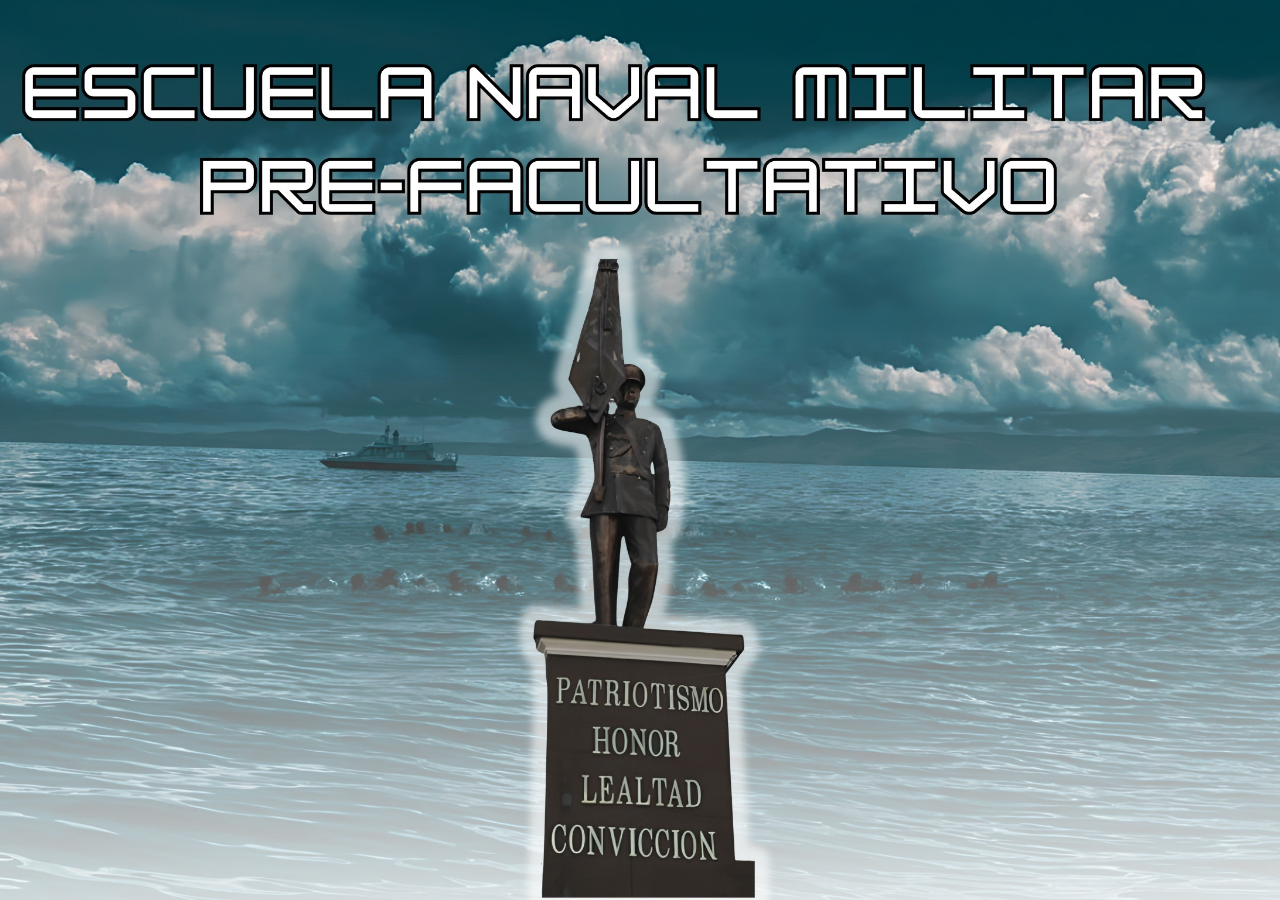
<file: index.html>
<!-- index.html -->
<!DOCTYPE html>
<html lang="es">
<head>
<meta charset="UTF-8">
<title>Página Inicial</title>
<style>
  html, body {
    margin: 0;
    height: 100%;
    overflow: hidden;
  }
  body {
    background: url("IMG/ESCULA\ NAVAL\ MILITAR\ PRE-FACULTATIVO.jpg") no-repeat center center fixed;
    background-size: cover;
    cursor: pointer;
  }
</style>
</head>
<body onclick=window.location.href="registro.html";>
</body>
</html>
</file>
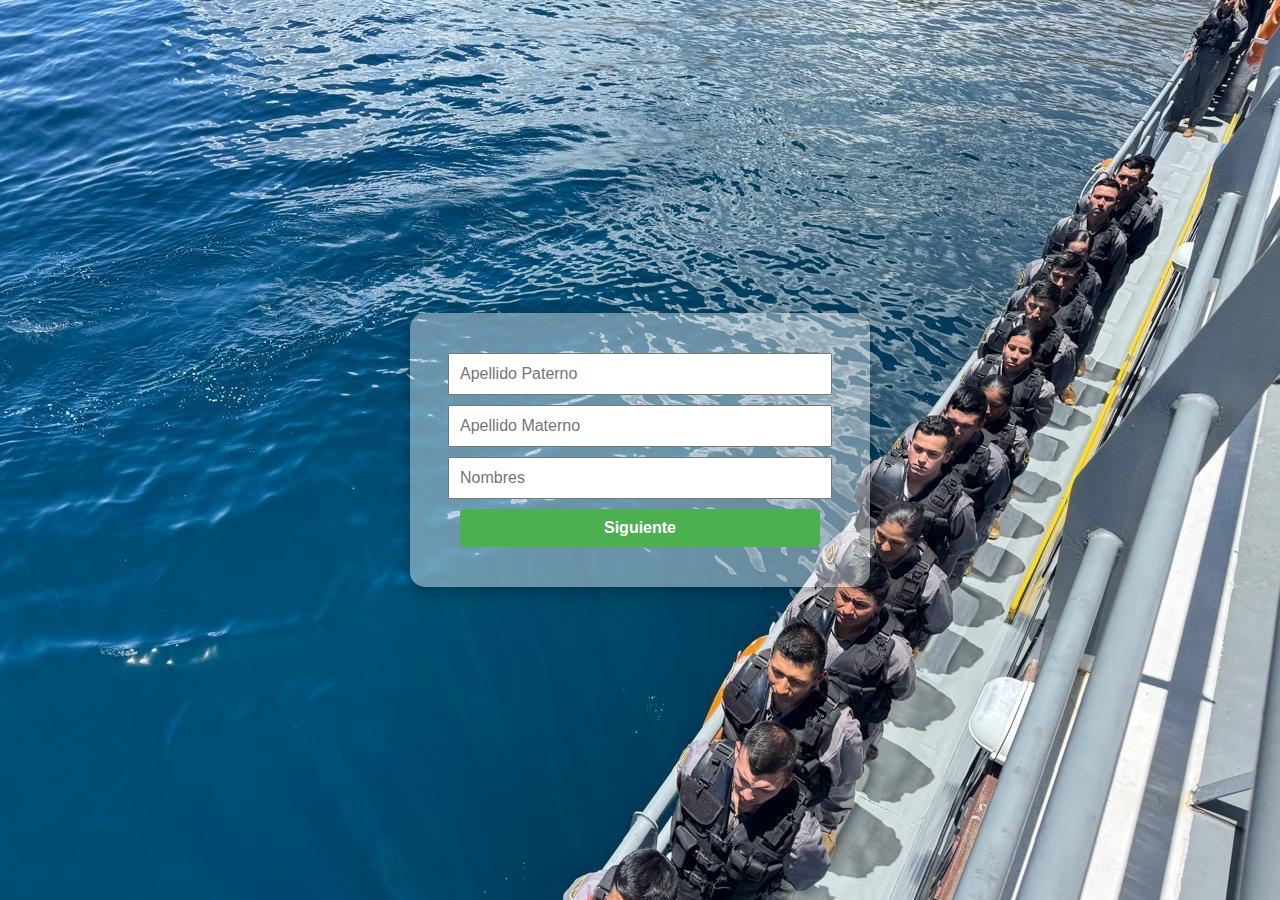
<file: INDEX.HTML>
<!-- registro.html -->
<!DOCTYPE html>
<html lang="es">
<head>
<meta charset="UTF-8">
<title>Registro Pre-Facultativo</title>
<style>
  body {
    font-family: Arial, sans-serif;
    margin: 0;
    padding: 0;
    background: url('IMG/1M.jpeg');
    background-size: cover;
    transition: background 0.5s ease;
    display: flex;
    justify-content: center;
    align-items: center;
    min-height: 100vh;
  }

  .container {
    width: 100%;
    display: flex;
    justify-content: center;
    align-items: center;
    padding: 20px;
  }

  .form-step {
    background: rgba(255, 255, 255, 0.41);
    padding: 30px;
    border-radius: 15px;
    box-shadow: 0 4px 15px rgba(0,0,0,0.3);
    display: none;
    width: 400px;
    text-align: center;
  }

  .form-step.active {
    display: block;
  }

  input, select, button {
    width: 90%;
    padding: 10px;
    margin: 10px auto;
    font-size: 16px;
    display: block;
  }

  button {
    background: #4CAF50;
    border: none;
    color: white;
    cursor: pointer;
    border-radius: 5px;
    font-weight: bold;
  }

  button:hover {
    background: #45a049;
  }

  label {
    font-weight: bold;
  }

  #matriculaDisplay, #mensajeCarga {
    margin-top: 15px;
    font-weight: bold;
  }

  #mensajeCarga a {
    color: blue;
    text-decoration: underline;
  }
</style>
</head>
<body>
<div class="container">
  <form id="formulario">

    <!-- Paso 1 -->
    <div class="form-step active">
      <input type="text" id="apellidoPaterno" placeholder="Apellido Paterno" required>
      <input type="text" id="apellidoMaterno" placeholder="Apellido Materno" required>
      <input type="text" id="nombres" placeholder="Nombres" required>
      <button type="button" onclick="nextStep(1)">Siguiente</button>
    </div>

    <!-- Paso 2 -->
    <div class="form-step">
      <input type="text" id="ci" placeholder="C.I." required>
      <label for="fechaNacimiento">Fecha de Nacimiento:</label>
      <input type="date" id="fechaNacimiento" required>
      <input type="number" id="edad" placeholder="Edad" required>
      <button type="button" onclick="nextStep(2)">Siguiente</button>
    </div>

    <!-- Paso 3 -->
    <div class="form-step">
      <label>Lugar de Nacimiento:</label>
      <select id="lugarNacimiento" multiple required>
        <option value="La Paz">La Paz</option>
        <option value="Cochabamba">Cochabamba</option>
        <option value="Santa Cruz">Santa Cruz</option>
        <option value="Oruro">Oruro</option>
        <option value="Potosí">Potosí</option>
        <option value="Tarija">Tarija</option>
        <option value="Chuquisaca">Chuquisaca</option>
        <option value="Beni">Beni</option>
        <option value="Pando">Pando</option>
      </select>

      <label>Lugar de Residencia:</label>
      <select id="lugarResidencia" multiple required>
        <option value="La Paz">La Paz</option>
        <option value="Cochabamba">Cochabamba</option>
        <option value="Santa Cruz">Santa Cruz</option>
        <option value="Oruro">Oruro</option>
        <option value="Potosí">Potosí</option>
        <option value="Tarija">Tarija</option>
        <option value="Chuquisaca">Chuquisaca</option>
        <option value="Beni">Beni</option>
        <option value="Pando">Pando</option>
      </select>

      <button type="button" onclick="nextStep(3)">Siguiente</button>
    </div>

    <!-- Paso 4 -->
    <div class="form-step">
      <input type="text" id="celular" placeholder="Número de Celular" required>
      <label for="boucher">Subir Boucher (PDF):</label>
      <input type="file" id="boucher" accept="application/pdf" required>
      <button type="button" id="btnGenerar" onclick="generarMatricula()">Generar Matrícula</button>

      <div id="matriculaDisplay"></div>
      <button type="button" id="btnSubir" onclick="subirDatos()">Subir Datos</button>
      <div id="mensajeCarga"></div>
    </div>

  </form>
</div>

<input type="hidden" id="matricula">

<script>
const fondos = ["IMG/1M.jpeg","IMG/2M.jpeg","IMG/3M.jpeg","IMG/4M.jpeg"];
let fondoIndex = 0;

function nextStep(current){
  const steps = document.querySelectorAll('.form-step');
  const currentStep = steps[current-1];

  // Validación
  const inputs = currentStep.querySelectorAll('input, select');
  let allFilled = true;
  inputs.forEach(input=>{
    if(input.type==="file" && input.files.length===0) allFilled=false;
    else if(input.value===""||input.value===null) allFilled=false;
    if(input.multiple && input.selectedOptions.length===0) allFilled=false;
  });

  if(!allFilled){
    alert('⚠️ Completa todos los campos antes de continuar.');
    return;
  }

  // Avanzar paso
  currentStep.classList.remove('active');
  steps[current].classList.add('active');

  // Cambiar fondo
  fondoIndex = (fondoIndex +1) % fondos.length;
  document.body.style.backgroundImage = `url('${fondos[fondoIndex]}')`;
  document.body.style.backgroundSize = "cover";
  document.body.style.backgroundPosition = "center";
  document.body.style.backgroundRepeat = "no-repeat";
}

function generarMatricula(){
  const apellido = document.getElementById('apellidoPaterno').value.trim();
  const ci = document.getElementById('ci').value.trim();
  if(apellido && ci.length>=4){
    const matricula = apellido.charAt(0).toUpperCase() + '-' + ci.slice(-4);
    document.getElementById('matriculaDisplay').innerText = 'Matrícula: ' + matricula;
    document.getElementById('matricula').value = matricula;
  } else {
    alert('Completa Apellido Paterno y C.I. correctamente.');
  }
}

function subirDatos(){
  const SCRIPT_URL = "https://script.google.com/macros/s/AKfycbxaZHrDc3cHlhpXw81mBfTBiN-4W6TV1rUn4WgvP8gfQ5CivDBxo1rQWcJTyJjvTcPI6Q/exec"; // Reemplaza con tu URL de Apps Script

  const btnSubir = document.getElementById('btnSubir');
  btnSubir.style.display = 'none';
  document.getElementById('mensajeCarga').innerText = '⏳ Cargando datos...';

  const fechaActual = new Date().toISOString().slice(0,10);
  const formData = new FormData();
  formData.append('apellidoPaterno', document.getElementById('apellidoPaterno').value);
  formData.append('apellidoMaterno', document.getElementById('apellidoMaterno').value);
  formData.append('nombres', document.getElementById('nombres').value);
  formData.append('ci', document.getElementById('ci').value);
  formData.append('fechaNacimiento', document.getElementById('fechaNacimiento').value);
  formData.append('edad', document.getElementById('edad').value);
  formData.append('lugarNacimiento', Array.from(document.getElementById('lugarNacimiento').selectedOptions).map(o=>o.value).join(', '));
  formData.append('lugarResidencia', Array.from(document.getElementById('lugarResidencia').selectedOptions).map(o=>o.value).join(', '));
  formData.append('celular', document.getElementById('celular').value);
  formData.append('matricula', document.getElementById('matricula').value);
  formData.append('boucher', document.getElementById('boucher').files[0]);
  formData.append('fechaInscripcion', fechaActual);

  fetch(SCRIPT_URL,{
    method: 'POST',
    body: formData
  })
  .then(response=>response.json())
  .then(data=>{
    if(data.status==="OK"){
      document.getElementById('mensajeCarga').innerHTML = 
        '✅ Datos enviados correctamente<br>📂 <a href="'+data.link+'" target="_blank">Ver Boucher</a>';
    } else {
      document.getElementById('mensajeCarga').innerText = '❌ Error: '+data.message;
      btnSubir.style.display='block';
    }
  })
  .catch(err=>{
    document.getElementById('mensajeCarga').innerText = '❌ Error al enviar los datos';
    btnSubir.style.display='block';
    console.error(err);
  });
}
</script>
</body>
</html>
</file>
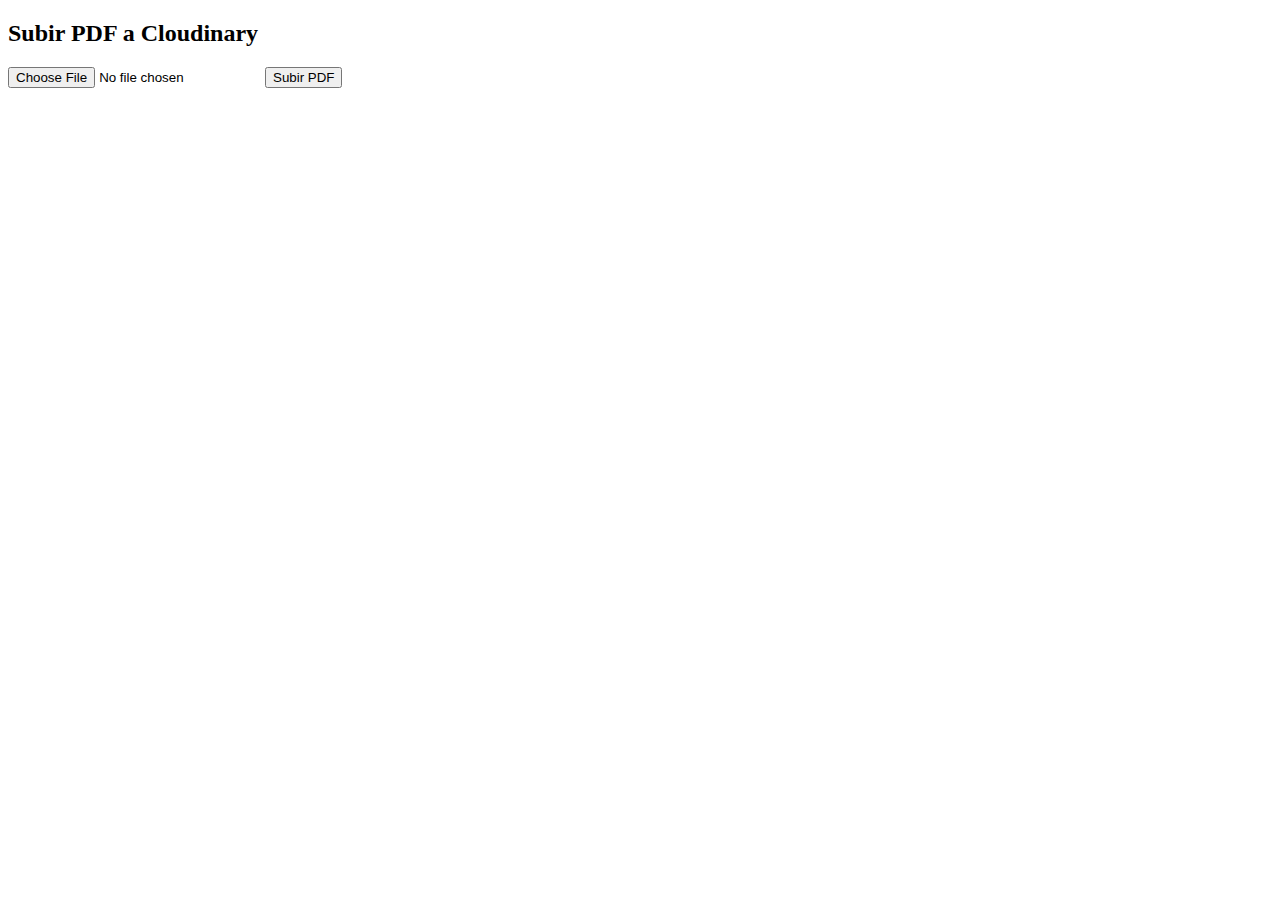
<file: PRUEVA.HTML>
<!DOCTYPE html>
<html lang="es">
<head>
  <meta charset="UTF-8">
  <meta name="viewport" content="width=device-width, initial-scale=1.0">
  <title>Subir PDF a Cloudinary</title>
</head>
<body>
  <h2>Subir PDF a Cloudinary</h2>

  <input type="file" id="fileInput" accept="application/pdf">
  <button onclick="uploadPDF()">Subir PDF</button>

  <p id="status"></p>
  <a id="pdfLink" target="_blank"></a>

  <script>
    async function uploadPDF() {
      const fileInput = document.getElementById('fileInput');
      const status = document.getElementById('status');
      const pdfLink = document.getElementById('pdfLink');

      if (!fileInput.files.length) {
        alert("Por favor selecciona un archivo PDF");
        return;
      }

      const file = fileInput.files[0];
      const formData = new FormData();

      const cloudName = "dwmbolvcs";  
      const uploadPreset = "unsigned_pdfs"; // 👈 asegúrate que coincide EXACTO con el creado

      formData.append("file", file);
      formData.append("upload_preset", uploadPreset);

      status.textContent = "Subiendo PDF...";

      try {
        const response = await fetch(
          `https://api.cloudinary.com/v1_1/${cloudName}/raw/upload`, // 👈 IMPORTANTE: usar raw
          {
            method: "POST",
            body: formData
          }
        );

        const data = await response.json();

        if (data.secure_url) {
          status.textContent = "✅ PDF subido con éxito";
          pdfLink.href = data.secure_url;
          pdfLink.textContent = "Abrir PDF en la nube";
        } else {
          status.textContent = "❌ Error al subir el PDF";
          console.error(data);
        }
      } catch (error) {
        status.textContent = "❌ Error en la conexión";
        console.error(error);
      }
    }
  </script>
</body>
</html>
</file>
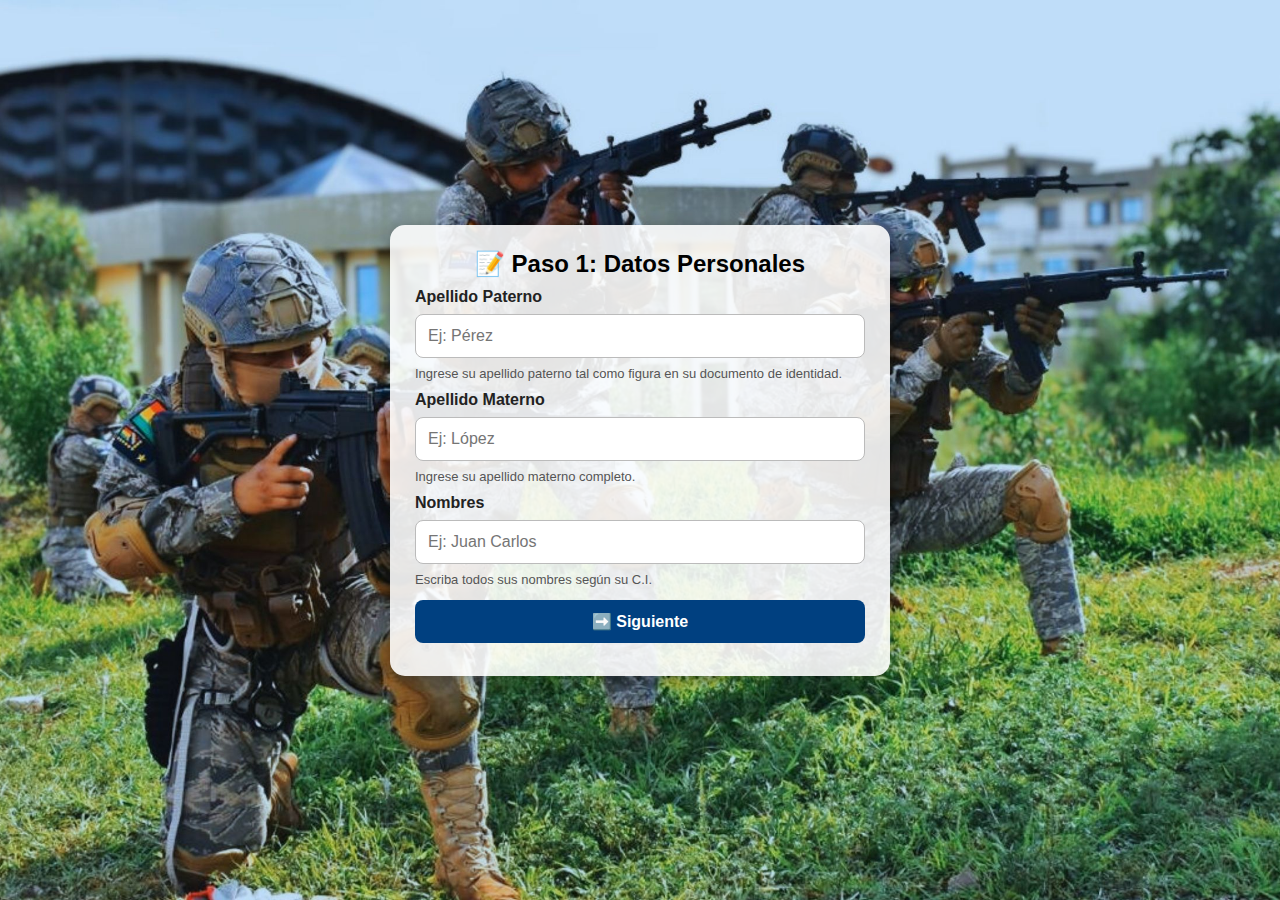
<file: registr.html>
<!-- registro.html -->
<!DOCTYPE html>
<html lang="es">
<head>
<meta charset="UTF-8">
<meta name="viewport" content="width=device-width, initial-scale=1.0">
<title>Registro Pre-Facultativo Naval</title>
<style>
  * { box-sizing: border-box; margin: 0; padding: 0; }
  body {
    font-family: 'Segoe UI', sans-serif;
    min-height: 100vh;
    display: flex;
    justify-content: center;
    align-items: center;
    background: url('IMG/1M.jpg') center/cover no-repeat;
    transition: background 0.5s ease;
    padding: 20px;
  }
  .container { width: 100%; max-width: 500px; }
  .form-step {
    background: rgba(255, 255, 255, 0.885);
    padding: 25px;
    border-radius: 15px;
    box-shadow: 0 4px 20px rgba(0,0,0,0.4);
    display: none;
    text-align: center;
    width: 100%;
    animation: fadeIn 0.5s ease-in-out;
  }
  .form-step.active { display: block; }
  @keyframes fadeIn { from {opacity: 0;} to {opacity: 1;} }
  input, select, button {
    width: 100%;
    padding: 12px;
    margin: 8px 0;
    font-size: 16px;
    border: 1px solid #bbb;
    border-radius: 8px;
  }
  input:focus, select:focus {
    outline: none;
    border-color: #004080;
    box-shadow: 0 0 5px rgba(0,64,128,0.5);
  }
  select[multiple] { height: 120px; }
  button {
    background: #004080;
    border: none;
    color: white;
    cursor: pointer;
    border-radius: 8px;
    font-weight: bold;
    transition: background 0.3s;
  }
  button:hover { background: #003366; }
  label {
    font-weight: bold;
    display: block;
    margin-top: 10px;
    text-align: left;
    color: #222;
  }
  small {
    display: block;
    text-align: left;
    color: #555;
    margin-bottom: 5px;
    font-size: 13px;
  }
  #matriculaDisplay {
    margin-top: 20px;
    font-weight: bold;
    font-size: 22px;
    color: #b22222;
    background: rgba(255,255,255,0.8);
    padding: 12px;
    border-radius: 10px;
  }
  #mensajeCarga {
    margin-top: 20px;
    font-size: 15px;
    display: none;
    background: rgba(255,255,255,0.8);
    padding: 12px;
    border-radius: 10px;
    text-align: center;
  }
  #mensajeCarga a { color: #004080; text-decoration: underline; font-weight: bold; }
  #errorMatricula {
    margin-top: 15px;
    display: none;
    background: rgba(255, 100, 100, 0.2);
    color: #b22222;
    padding: 10px;
    border-radius: 8px;
    font-weight: bold;
    text-align: center;
  }
  @media(max-width: 500px){
    .form-step { padding: 20px; }
    input, select, button { font-size: 14px; padding: 10px; }
    #matriculaDisplay { font-size: 20px; padding: 10px; }
  }
</style>
</head>
<body>
<div class="container">
  <form id="formulario">

    <!-- Paso 1 -->
    <div class="form-step active">
      <h2>📝 Paso 1: Datos Personales</h2>
      <label for="apellidoPaterno">Apellido Paterno</label>
      <input type="text" id="apellidoPaterno" placeholder="Ej: Pérez" required>
      <small>Ingrese su apellido paterno tal como figura en su documento de identidad.</small>

      <label for="apellidoMaterno">Apellido Materno</label>
      <input type="text" id="apellidoMaterno" placeholder="Ej: López" required>
      <small>Ingrese su apellido materno completo.</small>

      <label for="nombres">Nombres</label>
      <input type="text" id="nombres" placeholder="Ej: Juan Carlos" required>
      <small>Escriba todos sus nombres según su C.I.</small>

      <button type="button" onclick="nextStep(1)">➡️ Siguiente</button>
    </div>

    <!-- Paso 2 -->
    <div class="form-step">
      <h2>📄 Paso 2: Documento</h2>
      <label for="ci">Cédula de Identidad</label>
      <input type="text" id="ci" placeholder="Ej: 1234567" required>
      <small>Digite su número de carnet de identidad sin guiones ni espacios.</small>

      <label for="fechaNacimiento">Fecha de Nacimiento</label>
      <input type="date" id="fechaNacimiento" required>
      <small>Seleccione su fecha exacta de nacimiento.</small>

      <label for="edad">Edad</label>
      <input type="number" id="edad" placeholder="Ej: 18" required>
      <small>Ingrese su edad en números enteros.</small>

      <button type="button" onclick="nextStep(2)">➡️ Siguiente</button>
    </div>

    <!-- Paso 3 -->
    <div class="form-step">
      <h2>📍 Paso 3: Lugar de Origen y Residencia</h2>

      <label for="lugarNacimiento">Lugar de Nacimiento</label>
      <select id="lugarNacimiento" required>
        <option value="">Seleccione...</option>
        <option>La Paz</option><option>Cochabamba</option><option>Santa Cruz</option>
        <option>Oruro</option><option>Potosí</option><option>Tarija</option>
        <option>Chuquisaca</option><option>Beni</option><option>Pando</option>
      </select>
      <small>Elija el departamento donde nació.</small>

      <label for="lugarResidencia">Lugar de Residencia</label>
      <select id="lugarResidencia" required>
        <option value="">Seleccione...</option>
        <option>La Paz</option><option>Cochabamba</option><option>Santa Cruz</option>
        <option>Oruro</option><option>Potosí</option><option>Tarija</option>
        <option>Chuquisaca</option><option>Beni</option><option>Pando</option>
      </select>
      <small>Seleccione el departamento donde vive actualmente.</small>

      <button type="button" onclick="nextStep(3)">➡️ Siguiente</button>
    </div>

    <!-- Paso 4 -->
    <div class="form-step">
      <h2>📞 Paso 4: Contacto y Matrícula</h2>
      <label for="celular">Número de Celular</label>
      <input type="text" id="celular" placeholder="Ej: 78945612" required>
      <small>Ingrese un número válido para recibir notificaciones.</small>

      <button type="button" id="btnGenerar" onclick="generarMatricula()">🎖️ Generar Matrícula</button>
      <div id="matriculaDisplay"></div>

      <!-- Enlace a Google Forms -->
      <div id="mensajeCarga">
        <p>Después de generar tu matrícula, debes subir un solo archivo PDF que contenga tu <b>Boucher de pago</b> y tu <b>Cédula de Identidad</b>.</p>
        <a href="https://forms.gle/oNsa8L1ZFPCcQNxH7" target="_blank">📄 Subir Documentos</a>
        <p>
          Una vez que hayas subido el PDF en el enlace proporcionado, regresa a esta página y completa la carga de tus datos. 
          <b>Nota:</b> Si al volver tus datos no aparecen, ingrésalos nuevamente y súbelos.  
          <b>Importante:</b> Posterior a la verificación de la inscripción y los documentos adjuntos, se te agregará a un grupo de WhatsApp dentro de 24 horas.
        </p>
      </div>

      <div id="errorMatricula"></div>

      <button type="button" id="btnSubir" onclick="subirDatos()">📤 Enviar Datos</button>
    </div>
  </form>
</div>

<input type="hidden" id="matricula">

<script>
const fondos = ["IMG/1M.jpg","IMG/2M.jpg","IMG/3M.jpg","IMG/4M.jpg"];
let fondoIndex = 0;

function nextStep(current){
  const steps = document.querySelectorAll('.form-step');
  const currentStep = steps[current-1];

  const inputs = currentStep.querySelectorAll('input, select');
  let allFilled = true;
  inputs.forEach(input=>{
    if(input.value===""||input.value===null) allFilled=false;
  });

  if(!allFilled){
    alert('⚠️ Completa todos los campos antes de continuar.');
    return;
  }

  currentStep.classList.remove('active');
  steps[current].classList.add('active');

  fondoIndex = (fondoIndex +1) % fondos.length;
  document.body.style.backgroundImage = `url('${fondos[fondoIndex]}')`;
  document.body.style.backgroundSize = "cover"; 
}

function generarMatricula(){
  const apellido = document.getElementById('apellidoPaterno').value.trim();
  const ci = document.getElementById('ci').value.trim();
  if(apellido && ci.length>=4){
    const matricula = apellido.charAt(0).toUpperCase() + '-' + ci.slice(-4);
    document.getElementById('matriculaDisplay').innerText = '🎖️ Tu Matrícula es: ' + matricula;
    document.getElementById('matricula').value = matricula;

    document.getElementById('mensajeCarga').style.display='block';
    document.getElementById('errorMatricula').style.display='none';
  } else {
    alert('⚠️ Completa Apellido Paterno y C.I. correctamente.');
  }
}

// ✅ Función modificada para mostrar solo mensaje de éxito
function subirDatos(){
  const btnSubir = document.getElementById('btnSubir');
  const errorDiv = document.getElementById('errorMatricula');

  btnSubir.disabled = true;
  btnSubir.innerText = "⏳ Enviando datos...";

  setTimeout(() => {
    errorDiv.style.display = 'block';
    errorDiv.style.background = 'rgba(100, 255, 100, 0.3)';
    errorDiv.style.color = '#006400';
    errorDiv.innerText = '✅ Se enviaron correctamente sus datos';
    btnSubir.disabled = false;
    btnSubir.innerText = "📤 Enviar Datos";
  }, 1000);
}
</script>
</body>
</html>
</file>
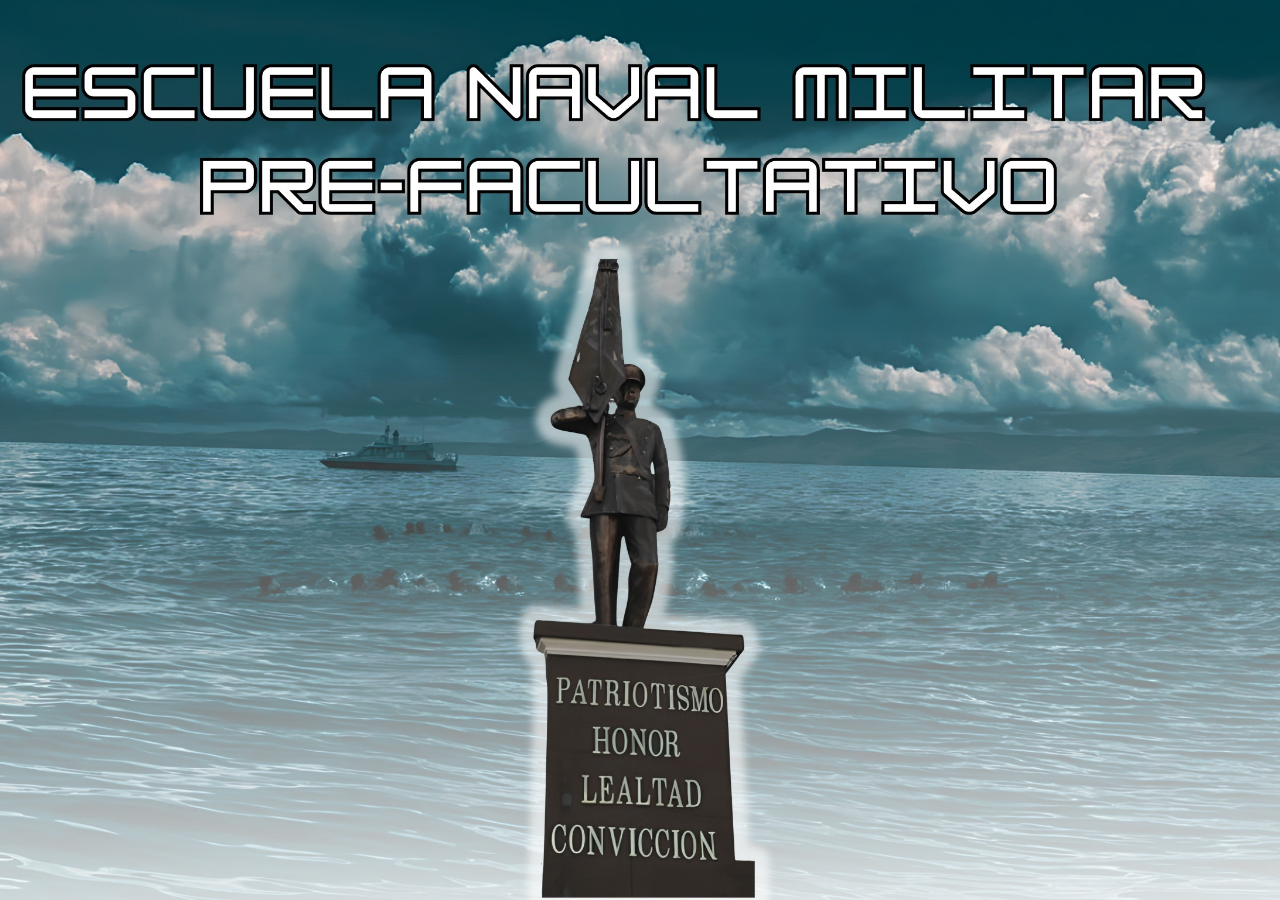
<file: registro.html>
<!-- index.html -->
<!DOCTYPE html>
<html lang="es">
<head>
<meta charset="UTF-8">
<title>Página Inicial</title>
<style>
  html, body {
    margin: 0;
    height: 100%;
    overflow: hidden;
  }
  body {
    background: url("IMG/ESCULA\ NAVAL\ MILITAR\ PRE-FACULTATIVO.jpg") no-repeat center center fixed;
    background-size: cover;
    cursor: pointer;
  }
</style>
</head>
<body onclick=window.location.href="INDEX.html";>
</body>
</html>
</file>
